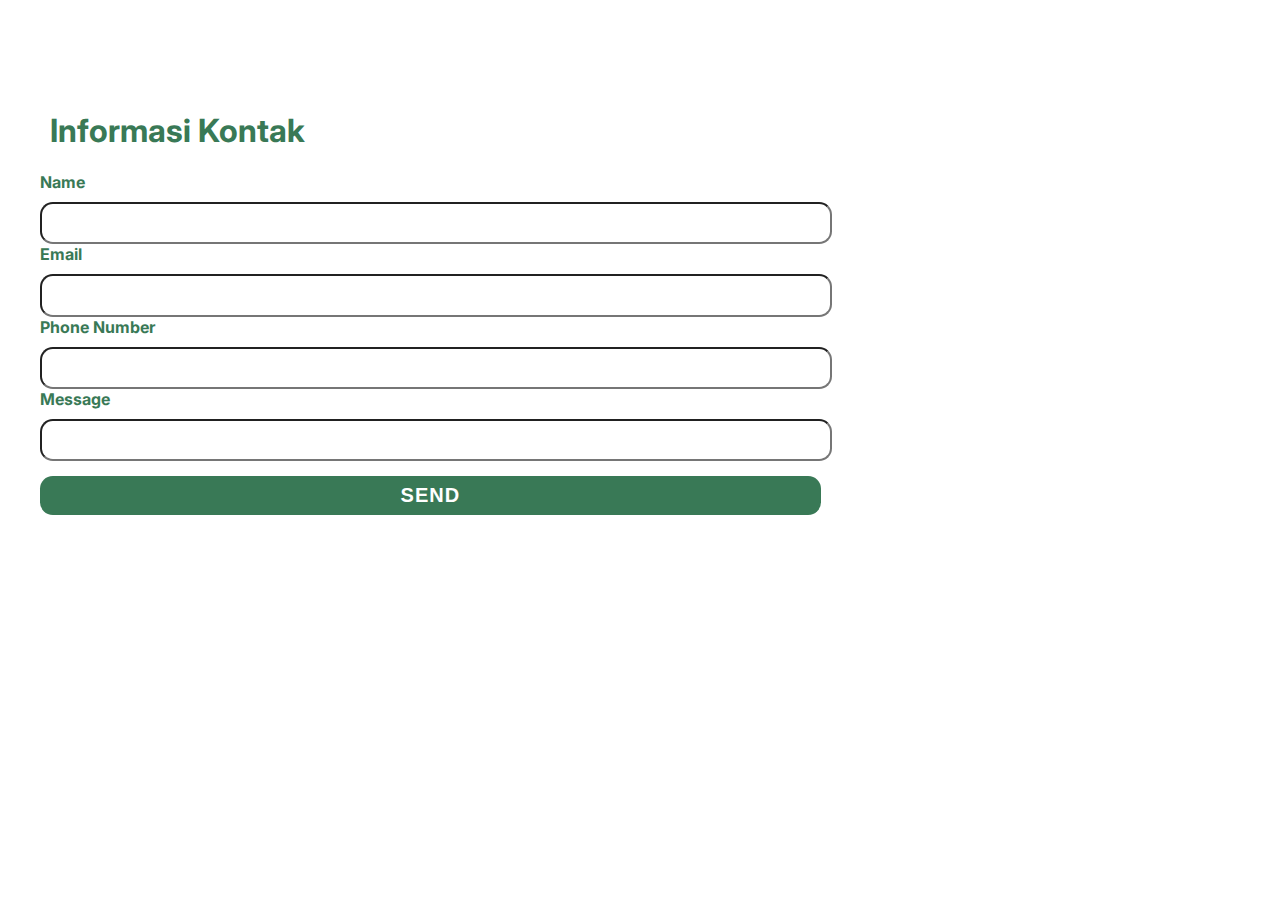
<file: contactus.html>
<!DOCTYPE html>
<html lang="en">
<head>
    <meta charset="UTF-8">
    <meta name="viewport" content="width=device-width, initial-scale=1.0">
    <title>anafacafe.com</title>
    <link rel="stylesheet" href="contactus.css">
</head>
<body>
        <div class="contactus form">
            <form action="">
                    <h1>Informasi Kontak</h1>
                    <label>Name</label>
                    <input type="text" placeholder=""/>
                    <label>Email</label>
                    <input type="text" placeholder=""/>
                    <label>Phone Number</label>
                    <input type="text" placeholder=""/>
                    <label>Message</label>
                    <input type="text" placeholder=""/>
                    <button class="submit" type="submit">SEND</button>
             </form>
            </div>
    </div>
</body>
</html>
</file>
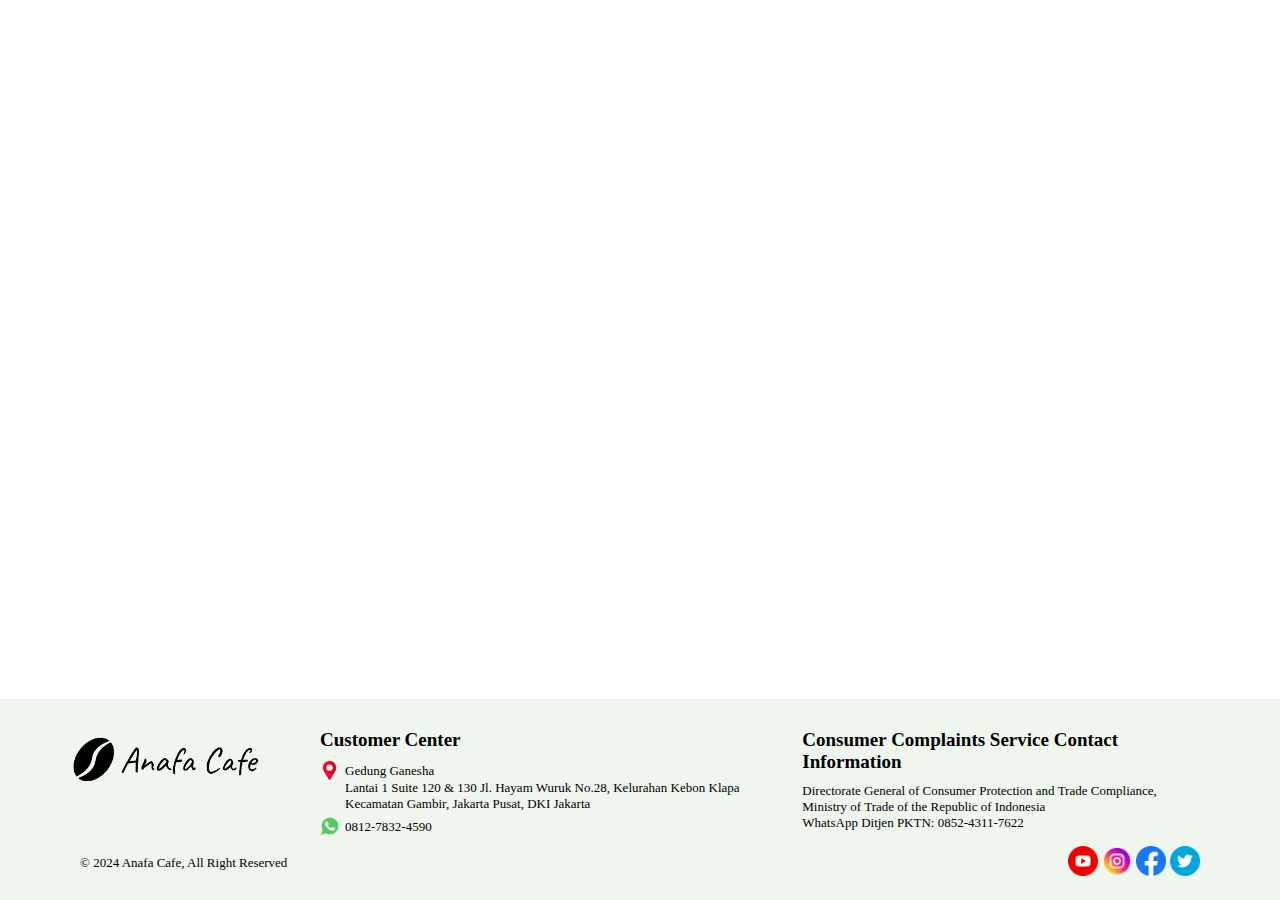
<file: footer.html>
<!DOCTYPE html>
<html lang="en">
  <head>
    <meta charset="UTF-8" />
    <meta name="viewport" content="width=device-width, initial-scale=1.0" />
    <title>footer</title>
    <link rel="stylesheet" href="footer.css" />
  </head>
  <body>
    <footer>
      <div class="footer1">
        <div class="logo">
          <img src="imgFooter/logo.png" alt="logo" />
        </div>
        <div class="customer-center">
          <h5>Customer Center</h5>
          <div class="location">
            <img src="imgFooter/placeholder.png" alt="" />
            <p>Gedung Ganesha</p>
          </div>
          <p class="address">
            Lantai 1 Suite 120 & 130 Jl. Hayam Wuruk No.28, Kelurahan Kebon
            Klapa Kecamatan Gambir, Jakarta Pusat, DKI Jakarta
          </p>
          <div class="contact">
            <img src="imgFooter/social.png" alt="" />
            <p>0812-7832-4590</p>
          </div>
        </div>
        <div class="consumer-complaints">
          <h5>Consumer Complaints Service Contact Information</h5>
          <p>
            Directorate General of Consumer Protection and Trade Compliance,
            Ministry of Trade of the Republic of Indonesia
          </p>
          <p>WhatsApp Ditjen PKTN: 0852-4311-7622</p>
        </div>
      </div>

      <div class="footer2">
        <p>© 2024 Anafa Cafe, All Right Reserved</p>
        <div class="socialmedia">
          <ul>
            <li>
              <a href="https://www.youtube.com/"
                ><img src="imgFooter/youtube.png" alt=""
              /></a>
            </li>
            <li>
              <a href="https://www.instagram.com/"
                ><img src="imgFooter/instagram.png" alt=""
              /></a>
            </li>
            <li>
              <a href="https://www.facebook.com/?locale=id_ID"
                ><img src="imgFooter/facebook.png" alt=""
              /></a>
            </li>
            <li>
              <a href="https://twitter.com/?lang=id"
                ><img src="imgFooter/twitter.png" alt=""
              /></a>
            </li>
          </ul>
        </div>
      </div>
    </footer>
  </body>
</html>
</file>
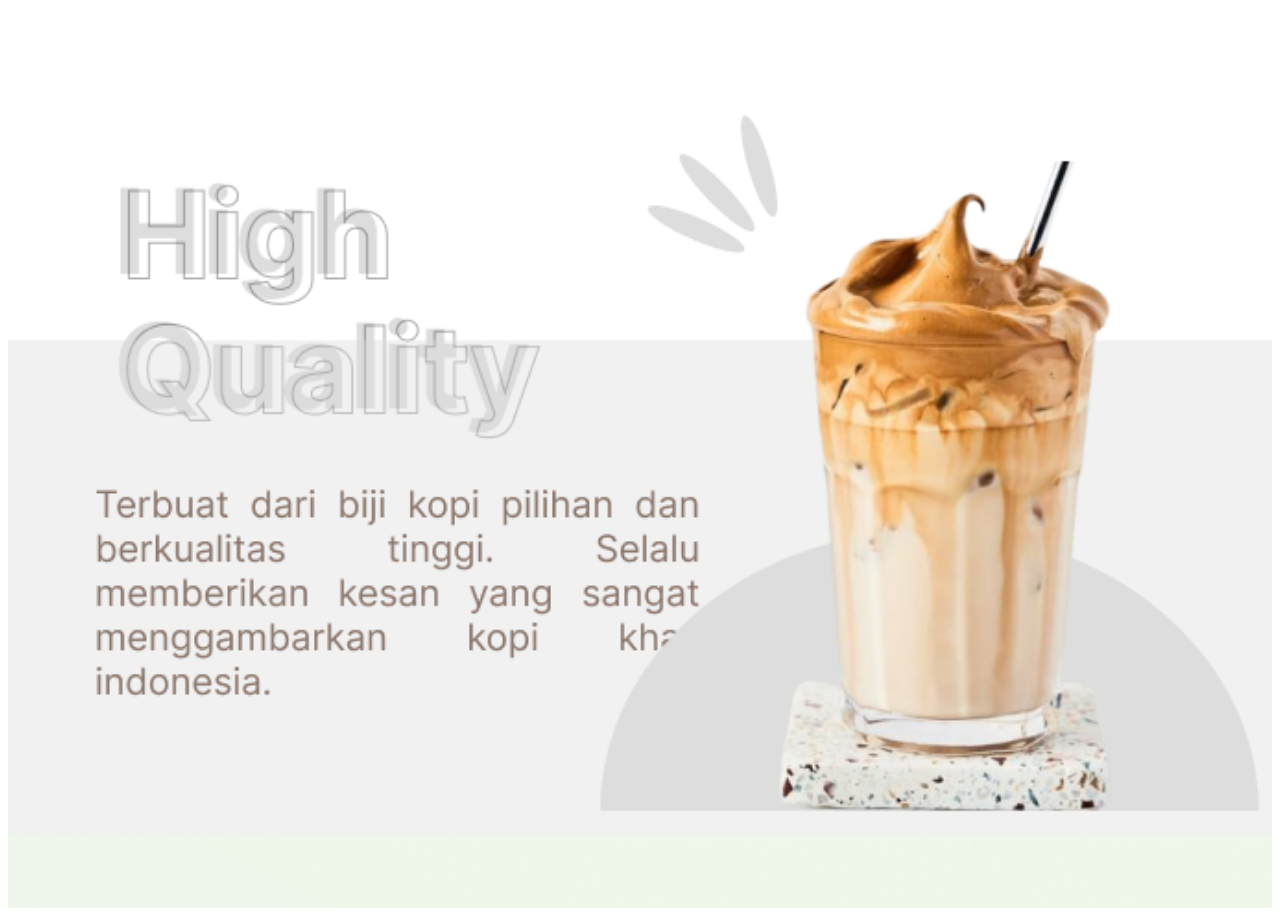
<file: Landingpage.html>
<!DOCTYPE html>
<html lang="en">
<head>
    <meta charset="UTF-8">
    <meta name="viewport" content="width=device-width, initial-scale=1.0">
    <title>Anafa Cafe</title>
    <link rel="stylesheet" href="Landingpage.css">
</head>
<body>
    <div class="full-page-image">
        <img src="Landing.png" alt="Landing">
    </div>
</body>
</html>
</file>
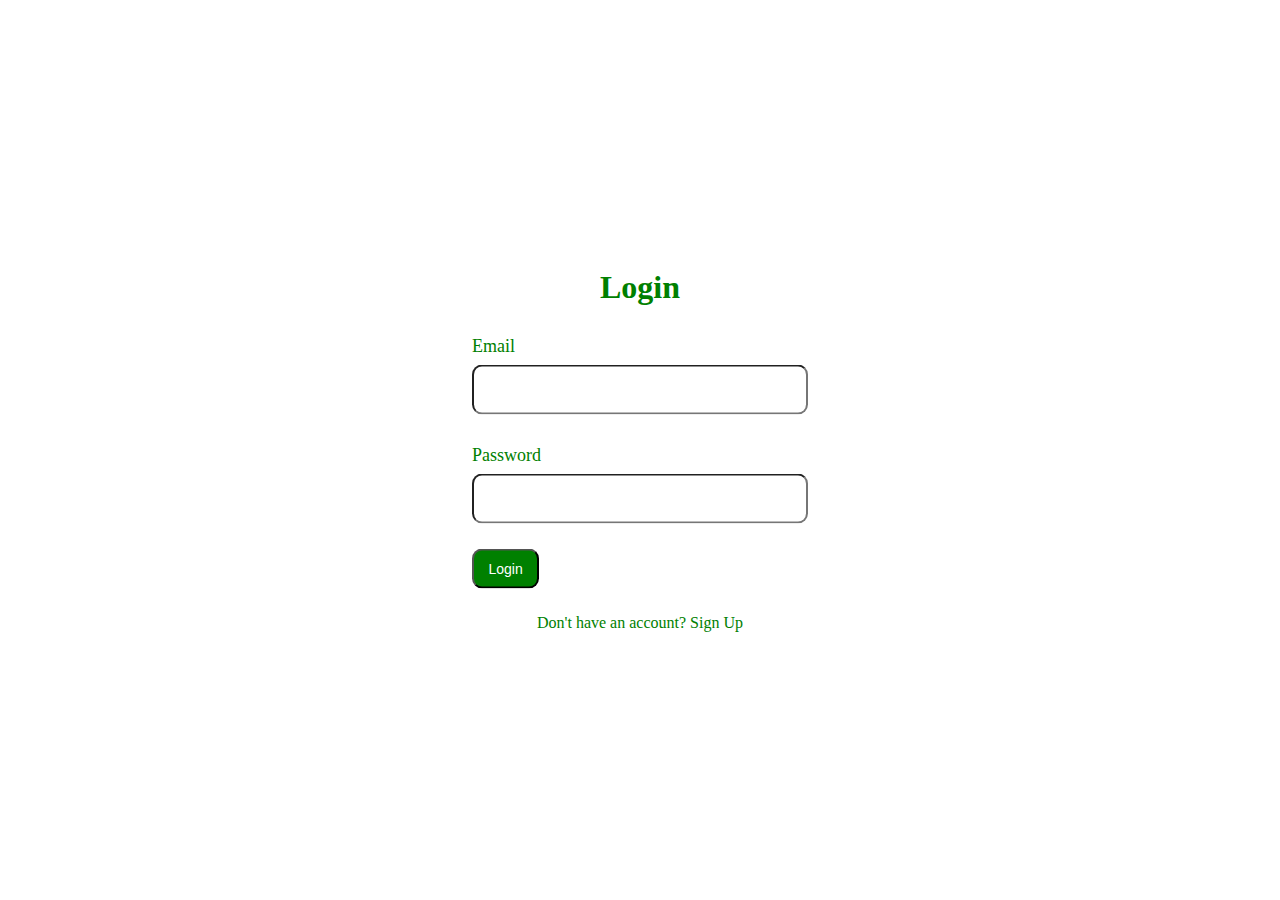
<file: login.html>
<!DOCTYPE html>
<html lang="en">
<head>
    <meta charset="UTF-8">
    <meta name="viewport" content="width=device-width, initial-scale=1.0">
    <link rel="stylesheet" href="login.css">
    <title>login</title>
</head>
<body>
    <form>
    <h1>Login</h1>
    <label>Email</label>
        <input type="text" placeholder="Username" />
    <label>Password</label>
        <input type="password" placeholder="password">
        <button>Login</button>
        <p>Don't have an account? <a href="#">Sign Up</a></p>
    </form>
    
</body>
</html>
</file>
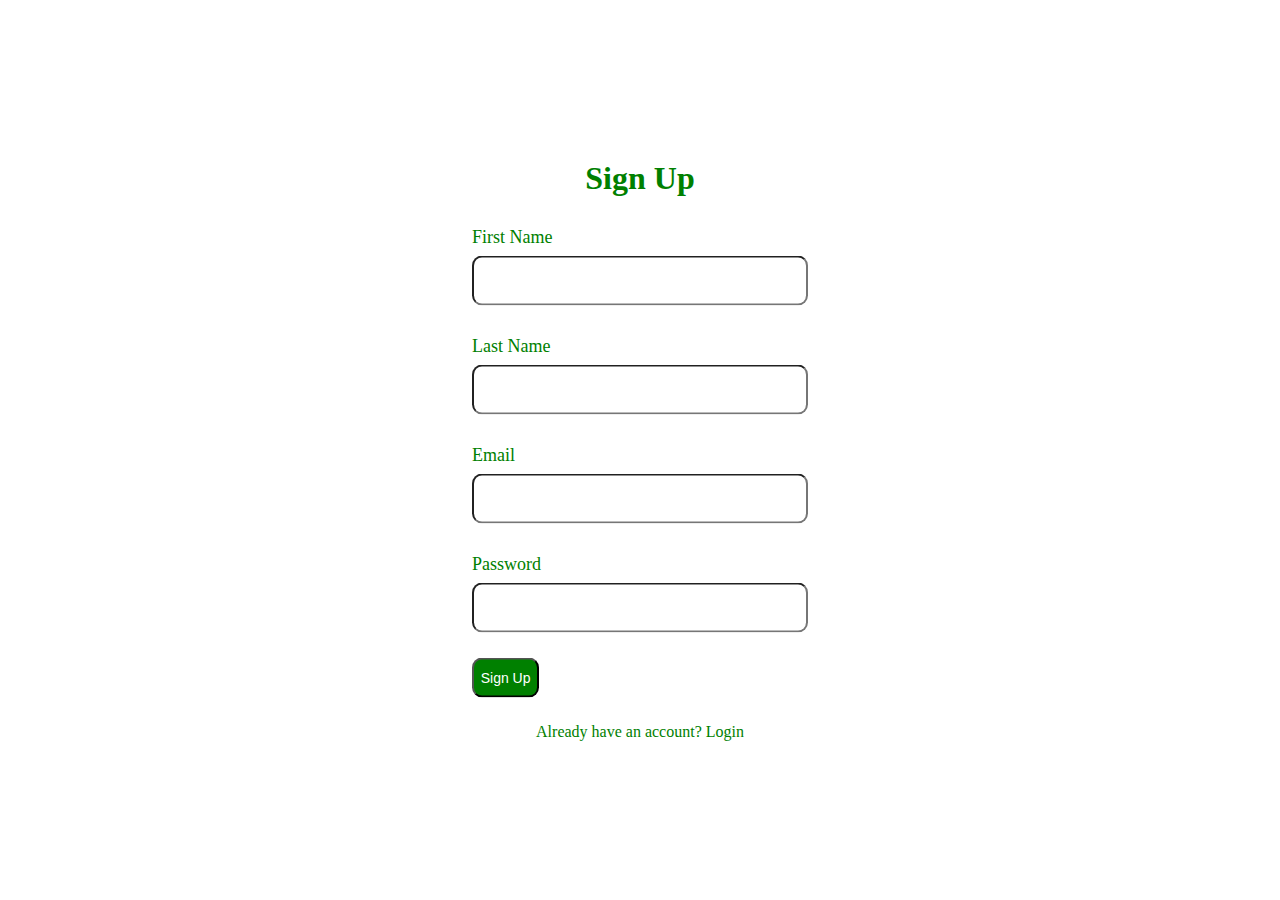
<file: signUp.html>
<!DOCTYPE html>
<html lang="en">
<head>
    <meta charset="UTF-8">
    <meta name="viewport" content="width=device-width, initial-scale=1.0">
    <title>login</title>
    <link rel="stylesheet" href="signUp.css">
    <link href='https://unpkg.com/boxicons@2.1.4/css/boxicons.min.css' rel='stylesheet'>
</head>

<body>
    <form>
    <h1>Sign Up</h1>
    <label>First Name</label>
        <input type="text" placeholder="Username" />
    <label>Last Name</label>
        <input type="text" placeholder="password">
    <label>Email</label>
        <input type="text" placeholder="Username" />
    <label>Password</label>
        <input type="password" placeholder="password">
        <button>Sign Up</button>
        <p>Already have an account? <a href="#">Login</a></p>
    </form>
    
</body>
</html>
</file>
<file: contactus.css>
@import url('https://fonts.googleapis.com/css2?family=Inter:wght@100..900&display=swap');
.html, body {
    margin: 0;
    padding: 0;
    font-family: 'Inter', sans-serif;
}
.form{
    padding: 30px 40px ;
    margin-bottom: 10px;
}
.form input{
    display: flex;
    color: rgb(0, 0, 0);
    font-weight: bold;
    font-size: 20px;
    border-radius: 1vw;
    margin-top: 10px;
    width: 60vw;
    height: 3vw;
    padding: 0 10px;
}
.form input:focus{
    outline: none;
}
.form h1{
    color: #397956;
    justify-content: center;
    align-items: center;
    padding-top: 5%;
    display: absolute;
    margin-inline-start: 10px;
}
.contactus >form>label{
    color: #397956;
    font-weight: bold;
    padding-bottom: 0.5w;
}
.submit{
    align-items: center;
    justify-content: center;
    display: flex;
    color: white;
    cursor: pointer;
    font-weight: bold;
    font-size: 20px;
    background-color: #397956;
    border-radius: 1vw;
    padding: 10px;
    letter-spacing: 1px;
    margin-top: 15px;
    width: 61vw;
    height: 3vw;
    border: none;
}
.submit:hover{
    background-color: #245339;
    color: white;
}
.sign{
    color: #397956;
    display: flex;
    justify-content: center;
    align-items: center;
    text-decoration: none;
    padding-top: 1vw;
    font-weight: bold;
}
.sign:hover{
    color: #245339;
}
</file>
<file: footer.css>
* {
  margin: 0;
  padding: 0;
  box-sizing: border-box;
}

footer {
  width: 100vw;
  background-color: #eff6ee;
  /* background: linear-gradient(45deg, #84cd94, #91c188, #aed696); */
  position: fixed;
  bottom: 0;
  display: flex;
  flex-direction: column;
  padding: 20px 60px;
  align-items: center;
  font-size: 13px;
}

.footer1 {
  grid-template-columns: repeat(3, minmax(200px, 300px));
}

.footer1,
.footer2 {
  display: flex;
  max-width: 1500px;
  width: 100%;
}

.footer1 > div {
  padding: 10px 20px;
}

.footer1 div.logo {
  padding: 0 20px 0 0;
}

.footer1 .logo img {
  max-width: 220px;
}

footer .footer1 h5 {
  font-size: 19px;
  margin: 0 0 10px 0;
}

.footer1 .location,
.footer1 .contact {
  display: flex;
}

.footer1 .customer-center img {
  width: 19px;
  height: auto;
  margin-right: 6px;
}

.footer1 .customer-center p.address {
  margin: 0 0 5px 25px;
}

.footer1 .location,
.footer1 .contact {
  display: flex;
  align-items: center;
}

.footer2 {
  display: flex;
  justify-content: space-between;
  align-items: center;
  padding: 0px 20px;
}

.footer2 .socialmedia ul {
  display: flex;
  list-style: none;
}

.footer2 .socialmedia ul li a img {
  width: 30px;
  height: 30px;
  margin-left: 4px;
}

@media (max-width: 900px) {
  footer {
    padding: 20px 40px 30px;
  }

  .footer1 {
    display: flex;
    flex-wrap: wrap;
  }

  .footer1 .logo img {
    max-width: 180px;
  }

  .footer2 {
    margin-top: 10px;
  }
}
</file>
<file: Landingpage.css>
.full-page-image {
    position: relative;
    width: 100%;
    height: 100vh; /* 100% viewport height */
    overflow: auto; /* allow scrolling if the image is larger than the viewport */
}

.full-page-image img {
    position: absolute;
    top: 0;
    left: 0;
    width: 100%;
    height: auto;
    object-fit: cover; /* scale the image while maintaining aspect ratio to cover the entire container */
}
</file>
<file: login.css>
*{
    margin: 0px;
    padding: 0px;
    box-sizing: border-box;
}
body{
    background: white;
}
form{
    width: 420px;
    position: absolute;
    transform: translate(-50%,-50%);
    top: 50%;
    left: 50%;
    border-radius: 20px;
    backdrop-filter: blur (10px);
    border: 2px solid rgba(255, 255, 255, .2) ;
    padding: 30px 40px;
}
form *{
    color: green;
    letter-spacing: 0,5px;
}
form h1{
    text-align: center;
}
label{
    display: block;
    margin-top: 30px;
    font-size: 18px;
}
input{
    display: block;
    height: 50px;
    width: 100%;
    font-size: 14px;
    background-color: rgba(255, 255, 255, 0.07);
    border-radius: 10px;
    padding: 0 10px;
    margin-top: 8px;
}
::placeholder{
    color: white;
}
button{
    margin-top: 25px;
    width: 20%;
    background-color: green;
    color: white;
    padding: 10px 0;
    font-size: 14px;
    border-radius: 10px;
    cursor: pointer;
}
button:hover{
    margin-top: 25px;
    width: 20%;
    background-color: rgb(68, 193, 149);
    color: white;
    padding: 10px 0;
    font-size: 14px;
    cursor: pointer;
}
form p{
    text-align: center;
    margin-top: 25px;
}
form p a{
    color: green;
    text-decoration: none;
}
</file>
<file: signUp.css>
*{
    margin: 0px;
    padding: 0px;
    box-sizing: border-box;
}
body{
    background: white;
}
form{
    width: 420px;
    position: absolute;
    transform: translate(-50%,-50%);
    top: 50%;
    left: 50%;
    border-radius: 20px;
    backdrop-filter: blur (10px);
    border: 2px solid rgba(255, 255, 255, .2) ;
    padding: 30px 40px;
}
form *{
    color: green;
    letter-spacing: 0,5px;
}
form h1{
    text-align: center;
}
label{
    display: block;
    margin-top: 30px;
    font-size: 18px;
}
input{
    display: block;
    height: 50px;
    width: 100%;
    font-size: 14px;
    background-color: rgba(255, 255, 255, 0.07);
    border-radius: 10px;
    padding: 0 10px;
    margin-top: 8px;
}
::placeholder{
    color: white;
}
button{
    margin-top: 25px;
    width: 20%;
    background-color: green;
    color: white;
    padding: 10px 0;
    font-size: 14px;
    border-radius: 10px;
    cursor: pointer;
}
button:hover{
    margin-top: 25px;
    width: 20%;
    background-color: rgb(68, 193, 149);
    color: white;
    padding: 10px 0;
    font-size: 14px;
    cursor: pointer;
}
form p{
    text-align: center;
    margin-top: 25px;
}
form p a{
    color: green;
    text-decoration: none;
}
</file>
